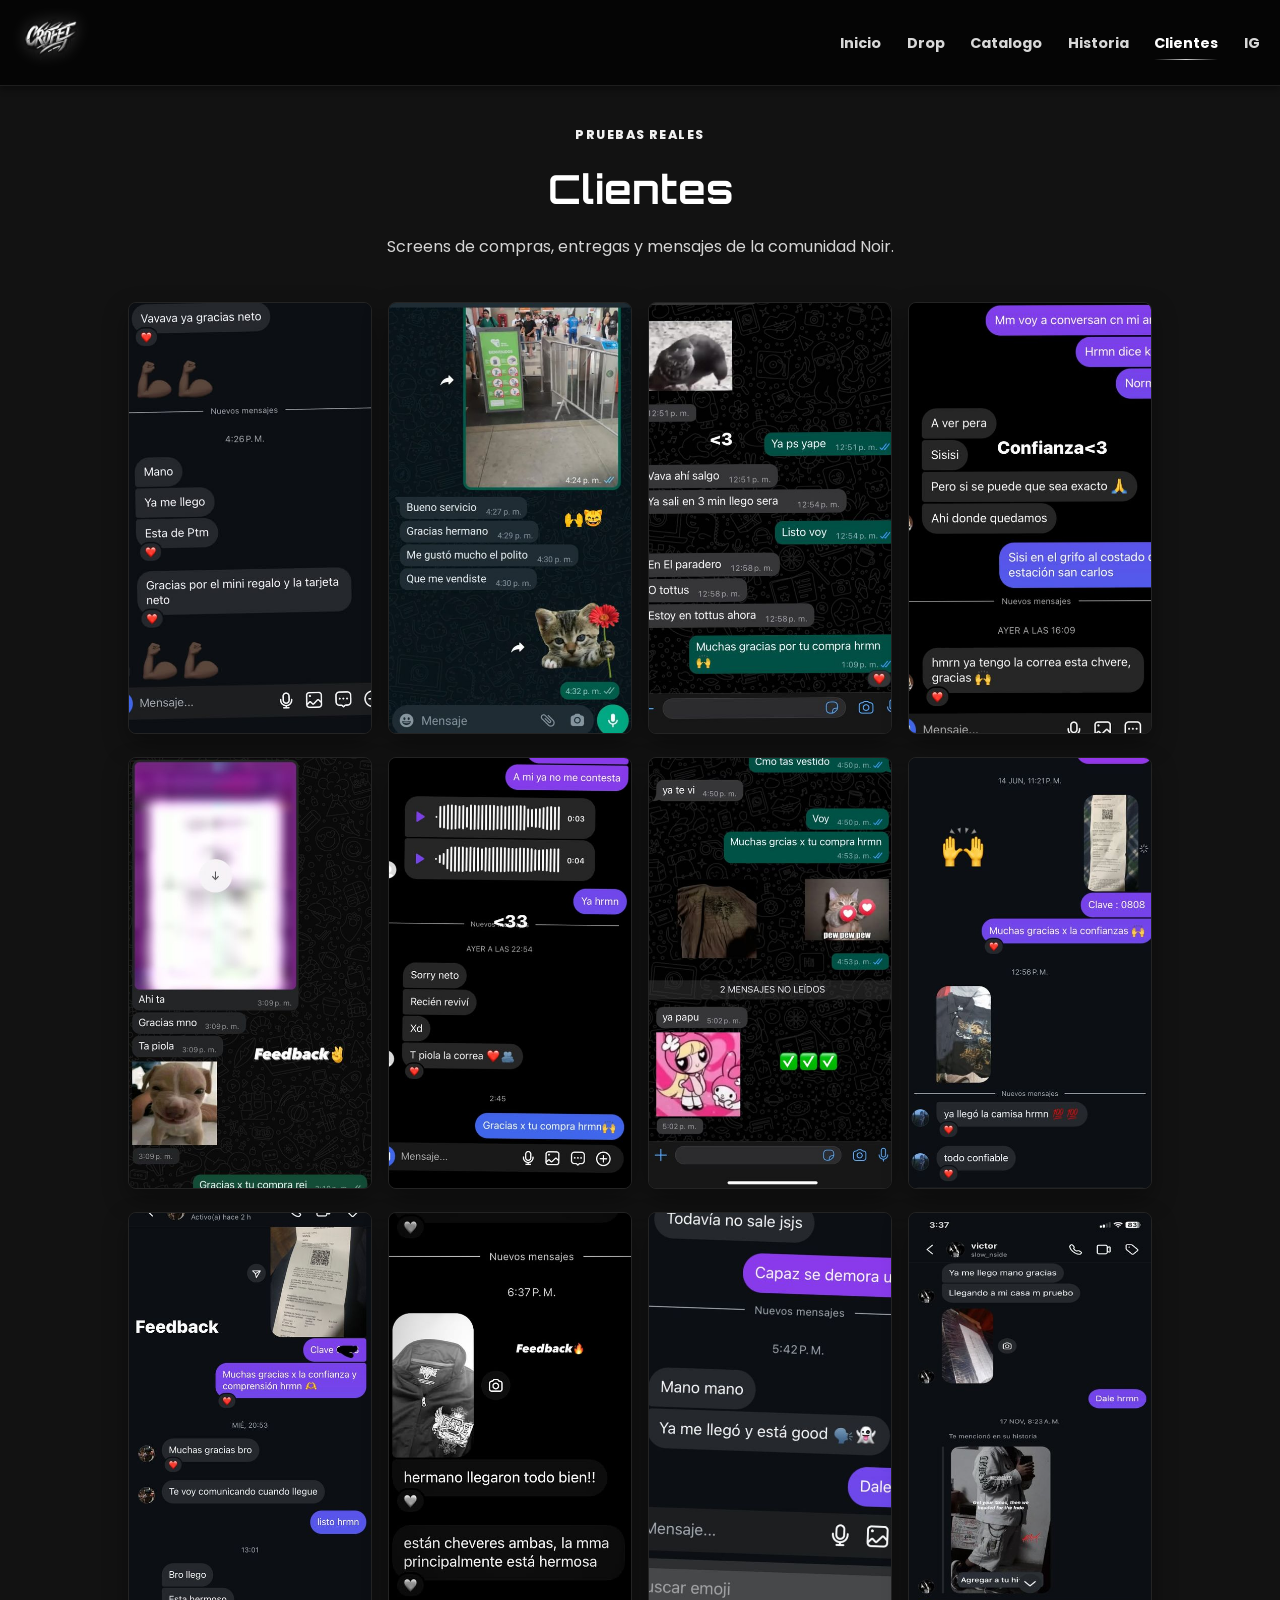
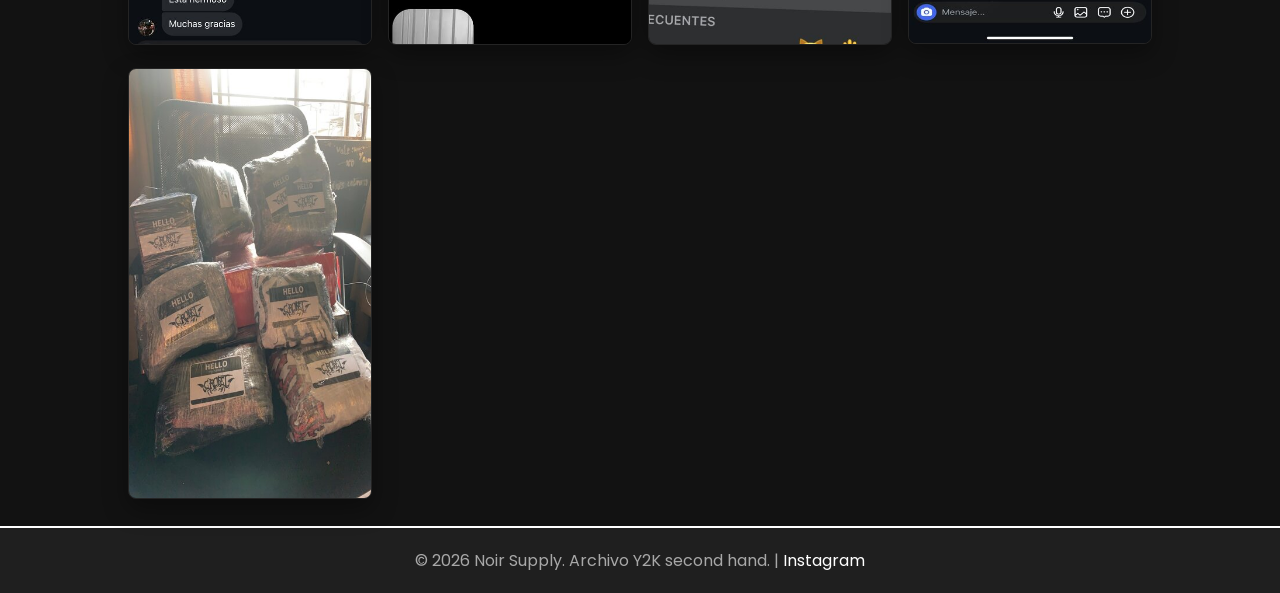
<file: feedback.html>
﻿<!DOCTYPE html>
<html lang="es">
<head>
  <meta charset="UTF-8">
  <meta name="viewport" content="width=device-width, initial-scale=1.0">
  <meta name="description" content="Clientes y feedback de Noir Supply. Compras reales de piezas Y2K second hand.">
  <title>Clientes - Noir Supply</title>
  <link href="https://fonts.googleapis.com/css2?family=Orbitron:wght@500;700&family=Poppins:wght@300;400;700&display=swap" rel="stylesheet">
  <link rel="stylesheet" href="styles_updated.css?v=mobile-store-2026">
  <link rel="icon" href="/img/icon.png" type="image/x-icon">
  <meta property="og:image" content="https://noirarchive.netlify.app/img/icon.png">
</head>
<body>
  <header>
    <div class="header-container">
      <a href="/index.html" aria-label="Logo Noir Supply">
        <img src="img/icon.png?v=noir-tribal-matte" alt="Logo de Noir Supply" class="logo">
      </a>
      <div class="title-container">
        <a href="/index.html">
          <span class="brand-name">Noir Supply</span>
          <p>Archivo Y2K / Second Hand</p>
        </a>
      </div>
      <button id="hamburger" aria-label="Abrir menú" aria-expanded="false" class="hamburger">☰</button>
    </div>
    <nav id="nav-menu" aria-label="Menú principal">
      <ul>
        <li><a href="/index.html">Inicio</a></li>
        <li><a href="/drop.html">Drop</a></li>
        <li><a href="/galeria.html">Catalogo</a></li>
        <li><a href="/nosotros.html">Historia</a></li>
        <li><a href="/feedback.html">Clientes</a></li>
        <li><a href="https://instagram.com/noirsupply0" target="_blank" rel="noopener noreferrer">IG</a></li>
      </ul>
    </nav>
  </header>

  <main>
    <section id="feedback" class="section fade-in">
      <p class="section-kicker">Pruebas reales</p>
      <h1>Clientes</h1>
      <p class="catalog-intro">Screens de compras, entregas y mensajes de la comunidad Noir.</p>
      <div class="reseñas-container">
        <div class="reseña fade-in"><img src="/img/feedback/feedback1.jpg" alt="Reseña de cliente 1"></div>
        <div class="reseña fade-in"><img src="/img/feedback/feedback2.jpg" alt="Reseña de cliente 2"></div>
        <div class="reseña fade-in"><img src="/img/feedback/feedback3.jpg" alt="Reseña de cliente 3"></div>
        <div class="reseña fade-in"><img src="/img/feedback/feedback4.jpg" alt="Reseña de cliente 4"></div>
        <div class="reseña fade-in"><img src="/img/feedback/feedback5.jpg" alt="Reseña de cliente 5"></div>
        <div class="reseña fade-in"><img src="/img/feedback/feedback6.jpg" alt="Reseña de cliente 6"></div>
        <div class="reseña fade-in"><img src="/img/feedback/feedback7.jpg" alt="Reseña de cliente 7"></div>
        <div class="reseña fade-in"><img src="/img/feedback/feedback8.jpg" alt="Reseña de cliente 8"></div>
        <div class="reseña fade-in"><img src="/img/feedback/feedback9.jpg" alt="Reseña de cliente 9"></div>
        <div class="reseña fade-in"><img src="/img/feedback/feedback10.jpg" alt="Reseña de cliente 10"></div>
        <div class="reseña fade-in"><img src="/img/feedback/feedback11.jpg" alt="Reseña de cliente 11"></div>
        <div class="reseña fade-in"><img src="/img/feedback/feedback12.jpg" alt="Reseña de cliente 12"></div>
        <div class="reseña fade-in"><img src="/img/feedback/feedback13.jpg" alt="Reseña de cliente 13"></div>
      </div>
    </section>
  </main>

  <footer>
    <p>&copy; 2026 Noir Supply. Archivo Y2K second hand. |
      <a href="https://instagram.com/noirsupply0" target="_blank" rel="noopener noreferrer">Instagram</a>
    </p>
  </footer>
  <script src="script.js?v=catalog-live-v8"></script>
</body>
</html>
</file>
<file: styles_updated.css>
/* General */
body {
  font-family: 'Poppins', sans-serif;
  margin: 0;
  padding: 0;
  background-color: #121212; /* Fondo oscuro */
  color: #e0e0e0;
}

/* Encabezado */
header {
  color: white;
  text-align: center;
  z-index: 1000;
  display: flex;
  justify-content: space-between;
  align-items: center;
  box-shadow: 0px 4px 6px rgba(0, 0, 0, 0.3);
  margin: 0;
  padding: 15px 20px; /* Asegura un espacio interno suficiente */
  background-color: #1f1f1f; /* Fondo uniforme */
  border: none;
  box-shadow: 0px 4px 6px rgba(0, 0, 0, 0.3); /* Sombra debajo del encabezado */
  position: sticky;
  top: 0;
  z-index: 1000;
}

header .header-container {
  gap: 15px; /* Espacio entre logo y texto */
  min-height: 60px; /* Mantener la altura del header */
  display: flex;
  justify-content: space-between;
  align-items: center;
}

header .logo {
  max-height: 40px; /* Tamaño más pequeño del logo */
}

header .title-container h1,
header .title-container .brand-name {
  font-family: 'Orbitron', sans-serif;
  font-size: 2rem; /* Tamaño más pequeño del título */
  margin: 0;
}
header .logo {
  max-height: 40px;
  margin-right: 10px;
}

header nav ul {
  list-style: none;
  display: flex;
  justify-content: center;
  gap: 15px; /* Espacio reducido entre elementos del menú */
  border: none;
  margin: 0;
  padding: 0;
  background-color: #1f1f1f; /* Asegurar que coincida con el fondo */
  box-shadow: none; /* Eliminar cualquier sombra */
}

header nav ul li a {
  font-size: 0.9rem;
  text-decoration: none;
  color: white;
  font-weight: bold;
  padding: 5px 8px; /* Reducir el área de clic */
  transition: color 0.3s ease, border-bottom 0.3s ease;
}

header nav ul li a:hover {
  color: #ffffff;
  border-bottom: 2px solid #ffffff;
}
header .title-container p {
  font-size: 0.9rem; /* Reducir subtítulo */
  color: #a8a8a8;
  margin: 0;
}


/* Hero */
.hero {
  display: flex;
  align-items: center;
  justify-content: center;
  height: 60vh;
  text-align: center;
  background: linear-gradient(90deg, #1f1f1f, #2c2c2c);
}

.hero h1 {
  font-family: 'Orbitron', sans-serif;
  font-size: 3rem;
  color: #ffffff;
}

.hero p {
  font-size: 1.2rem;
  color: #b8b8b8;
}


/* Refinar diseño del catálogo */

/* Catálogo */
.catalogo-previa {
  display: grid;
  grid-template-columns: repeat(auto-fit, minmax(250px, 1fr)); /* Tamaño mínimo consistente */
  gap: 30px; /* Espaciado más equilibrado */
  padding: 20px; /* Relleno equilibrado */
  justify-items: center; /* Centrado de los elementos */
  align-items: start; /* Alineación superior */
}



.catalogo-item {
  background-color: #1f1f1f;
  text-align: center;
  border-radius: 15px; /* Bordes redondeados */
  overflow: hidden;
  width: 100%; /* Se ajusta al contenedor */
  max-width: 250px; /* Ancho máximo consistente */
  min-height: 400px; /* Altura mínima */
  box-shadow: 0px 6px 12px rgba(0, 0, 0, 0.5); /* Sombras */
  transition: transform 0.3s, box-shadow 0.3s;
}


.catalogo-item img {
  width: 100%;
  max-width: 300px;
  height: auto;
  display: block;
  margin: 0 auto;
  border-radius: 15px; /* Bordes redondeados para imágenes */
  animation: fadeIn 1s ease-in-out;
}
@keyframes fadeIn {
  from {
    opacity: 0;
    transform: translateY(20px);
  }
  to {
    opacity: 1;
    transform: translateY(0);
  }
}

.catalogo-item p {
  margin: 5px 0; /* Espaciado reducido */
  padding: 10px 5px;
  font-size: 1rem; /* Ajustar tamaño de texto */
  color: #e0e0e0; /* Texto claro */
  font-weight: bold;
}

.catalogo-item p:nth-child(2) {
  color: #ffffff; /* Precio en blanco */
  font-weight: bold;
}

.catalogo-item:hover {
  transform: scale(1.1); /* Incremento más visible */
  border-color: #ffffff; /* Cambiar borde al pasar el cursor */
  box-shadow: 0px 8px 16px rgba(255, 255, 255, 0.6); /* Sombra más notoria */
}

/* Botón Ver Más */
.btn-ver-mas {
  background-color: #ffffff;
  color: #ffffff;
  font-weight: bold;
  text-decoration: none;
  border-radius: 5px;
  display: block; /* Para centrado */
  margin: 20px auto 0 auto; /* Centrado */
  padding: 15px 30px;
  transition: background-color 0.3s, color 0.3s;
  text-align: center;
  width: fit-content;
}

.btn-ver-mas:hover {
  background-color: #ffffff;
  color: #ffffff;
}


/* Sección de Historia */
#historia {
  padding: 40px 10%;
  text-align: center;
}

#historia h2 {
  font-family: 'Orbitron', sans-serif;
  font-size: 2.5rem;
  color: #ffffff;
}

#historia p {
  font-size: 1.2rem;
  color: #cfcfcf;
  line-height: 1.6;
  margin-top: 20px;
}

/* Sección de Testimonios */
.reseñas-container {
  display: grid;
  grid-template-columns: repeat(auto-fit, minmax(200px, 1fr));
  gap: 20px;
  padding: 50px;
}

.reseña img {
  width: 100%;
  border-radius: 5px;
  object-fit: cover;
}
a {
  text-decoration: none; /* Quita el subrayado por defecto */
  color: inherit; /* Mantiene el color del texto */
}

a:hover {
  text-decoration: none; /* Asegura que no aparezca subrayado en hover */
  color: #ffffff; /* Cambia el color al pasar el mouse, opcional */
}


/* Footer */
footer {
  background: #1f1f1f;
  text-align: center;
  padding: 20px;
  color: #a8a8a8;
  margin-top: 0; /* Elimina el espacio superior */
  border-top: 2px solid #ffffff; /* Si quieres mantener solo una línea aquí */
}

footer a {
  color: #ffffff;
  text-decoration: none;
}

footer a:hover {
  text-decoration: underline;
}
h2,
main .section > h1,
.story-copy h1,
.product-info h1 {
  color: #ffffff; /* Igual a "Explorar Moda Y2K" */
  text-align: center;
  margin: 20px 0;
  font-family: 'Orbitron', sans-serif;
  font-size: 2.5rem; /* Tamaño ajustado */
}
#feedback {
  padding: 40px 10%;
  text-align: center;
  background-color: #121212; /* Fondo oscuro */
  border-bottom: 2px solid #ffffff; /* Línea divisoria */
  margin-bottom: 0; /* Elimina cualquier margen inferior */
  padding-bottom: 0; /* Elimina cualquier relleno extra */
  border-bottom: none; /* Asegúrate de que no haya línea */
}

#feedback h2,
#feedback h1 {
  font-family: 'Orbitron', sans-serif;
  font-size: 2.5rem;
  color: #ffffff; /* Color del texto */
  margin-bottom: 20px;
}

#feedback .reseñas-container {
  display: grid;
  grid-template-columns: repeat(auto-fit, minmax(200px, 1fr));
  gap: 20px;
  padding: 20px;
}

#feedback .reseña img {
  width: 100%;
  border-radius: 5px;
  object-fit: cover;
}


.section {
  padding: 40px 10%;
  text-align: center;
  background-color: #1f1f1f;
}

.section:not(:last-child) {
  border-bottom: 2px solid #ffffff;
}

.section:nth-child(odd) {
  background-color: #121212;
}

.section:nth-child(even) {
  background-color: #1f1f1f;
}
/* Estilos generales permanecen iguales */
.hamburger {
  display: none;
}
/* Estilos para móviles */
@media (max-width: 768px) {
  header {
    position: relative; /* Garantizar que el nav esté relacionado al header */
    border-bottom: none;
  }
  /* Ocultar menú estándar */
  header nav ul {
    top: 60px; /* Ajustar debajo del header */
    display: none;
    flex-direction: column;
    gap: 10px;
    position: absolute;
    top: 100%; /* Ubicar el menú justo debajo del header */
    right: 0;
    width: 100%;
    box-shadow: 0px 4px 6px rgba(0, 0, 0, 0.3);
    border-radius: 0 0 10px 10px;
    z-index: 1000; /* Asegurar que el menú esté por encima de otros elementos */
    border: none;
    margin: 0;
    padding-top: 5px;
    padding-bottom: 15px;
    background-color: #1f1f1f;
  }

  /* Mostrar menú si está activo */
  header nav ul.active {
    display: flex;
  }
  /* Asegurar el diseño del header */
  .header-container {
    justify-content: space-between;
  }
  main {
    margin-top: 10px; /* Ajustar según el diseño deseado */
  }
  .catalogo-previa {
    display: grid;
    grid-template-columns: repeat(2, 1fr); /* Dos columnas por fila en móvil */
    gap: 10px; /* Espaciado reducido entre los cuadros */
    padding: 10px; /* Ajuste de relleno para pantallas pequeñas */
  }

  .catalogo-item {
    max-width: 100%; /* Ajustar el ancho al contenedor */
    min-height: auto; /* Permitir que las imágenes se adapten automáticamente */
    height: auto; /* Altura automática para ajustarse mejor */
  }
  .catalogo-item p {
    font-size: 0.85rem; /* Texto más pequeño para pantallas móviles */
  }
  .catalogo-item img {
    height: 120px; /* Imagen más compacta */
    width: 100%; /* Ocupa todo el ancho disponible */
    height: auto; /* Mantén la altura proporcional */
    border-radius: 10px; /* Bordes redondeados para consistencia */
    object-fit: contain; /* Asegura que la imagen no se recorte ni deforme */
  }
  #feedback .reseñas-container {
    display: grid;
    grid-template-columns: repeat(2, 1fr); /* Dos columnas iguales */
    gap: 15px; /* Espaciado entre las imágenes */
    padding: 10px; /* Espaciado interno de la sección */
  }

  #feedback .reseña img {
    width: 100%; /* Llenar el contenedor */
    height: auto; /* Mantener proporción */
    object-fit: cover; /* Recortar si es necesario */
    border-radius: 10px; /* Bordes redondeados para consistencia */
  }
  .hamburger {
    font-size: 2.5rem; /* Incrementa el tamaño del botón */
    margin: 0; /* Elimina márgenes adicionales */
    padding: 5px; /* Espaciado interno más uniforme */
    position: absolute; /* Asegura un posicionamiento flexible */
    top: 15px; /* Ajusta la posición vertical */
    right: 10px; /* Acerca el botón al borde derecho */
    cursor: pointer; /* Muestra el cursor interactivo */
    background: none;
    border: none;
    color: white;
    display: block;
  }
}

.header-container {
  margin: 0;
  padding: 0;
  border: none;
  box-shadow: none;
}
main {
  padding-top: 10px; /* Opcional: Espaciado para separar el contenido del header */
  margin: 0;
  padding: 0;
  background-color: #121212; /* Fondo consistente con el diseño */
}

/* Remover cualquier borde adicional o margen en el nav */
header nav {
  border: none;
  margin: 0;
  padding: 0;
}
/* Ajuste global para eliminar cualquier borde o sombra en todos los elementos */
* {
  margin: 0;
  padding: 0;
  border: 0;
  box-shadow: none;
}
/* Fade In */
.fade-in {
  opacity: 0;
  transform: translateY(20px);
  transition: opacity 0.8s ease-out, transform 0.8s ease-out;
}

.fade-in.visible {
  opacity: 1;
  transform: translateY(0);
}

/* Slide In desde la izquierda */
.slide-in-left {
  opacity: 0;
  transform: translateX(-100px);
  transition: opacity 0.8s ease-out, transform 0.8s ease-out;
}

.slide-in-left.visible {
  opacity: 1;
  transform: translateX(0);
}

/* Zoom In */
.zoom-in {
  opacity: 0;
  transform: scale(0.8);
  transition: opacity 0.8s ease-out, transform 0.8s ease-out;
}

.zoom-in.visible {
  opacity: 1;
  transform: scale(1);
}

.back-link {
  color: #ffffff;
  display: inline-block;
  font-weight: 700;
  margin-bottom: 30px;
}

.product-layout {
  align-items: center;
  display: grid;
  gap: 40px;
  grid-template-columns: minmax(240px, 420px) minmax(240px, 1fr);
  margin: 0 auto;
  max-width: 1000px;
  text-align: left;
}

.product-media img {
  background-color: #121212;
  border-radius: 15px;
  display: block;
  width: 100%;
}

.product-kicker {
  color: #ffffff;
  font-weight: 700;
  text-transform: uppercase;
}

.product-info h2,
.product-info h1 {
  margin: 10px 0;
  text-align: left;
}

.product-price {
  color: #ffffff;
  font-size: 1.4rem;
  font-weight: 700;
  margin: 0 0 20px;
}

.product-meta {
  display: grid;
  gap: 10px;
  grid-template-columns: repeat(2, minmax(140px, 1fr));
  margin: 24px 0 8px;
}

.product-meta div {
  background-color: #121212;
  border: 1px solid rgba(255, 255, 255, 0.28);
  border-radius: 8px;
  padding: 12px;
}

.product-meta dt {
  color: #ffffff;
  font-size: 0.78rem;
  font-weight: 700;
  margin-bottom: 4px;
  text-transform: uppercase;
}

.product-meta dd {
  color: #ffffff;
  margin: 0;
}

.product-info .btn-ver-mas {
  margin-left: 0;
}

/* Correcciones finales Noir Supply */
* {
  box-sizing: border-box;
}

header {
  gap: 20px;
  justify-content: space-between;
}

header .header-container {
  flex: 0 0 auto;
  justify-content: flex-start;
  text-align: left;
}

header .title-container {
  display: none;
  text-align: left;
}

header .logo {
  max-height: 58px;
  width: auto;
}

header nav {
  margin-left: auto;
}

footer {
  margin-top: 0;
}

.catalogo-item {
  box-shadow: 0px 6px 12px rgba(0, 0, 0, 0.5);
}

.catalogo-item:hover {
  box-shadow: 0px 8px 16px rgba(255, 255, 255, 0.6);
}

.hero {
  padding: 40px 10%;
}

@media (max-width: 768px) {
  header {
    display: block;
    padding: 12px 16px;
  }

  header .header-container {
    justify-content: flex-start;
    padding-right: 54px;
  }

  header .title-container h1,
  header .title-container .brand-name {
    font-size: 1.3rem;
  }

  header .title-container p {
    font-size: 0.75rem;
  }

  header .logo {
    max-height: 48px;
  }

  header nav ul {
    left: 0;
  }

  .hero h1 {
    font-size: 2rem;
  }

  .hero p,
  #historia p {
    font-size: 1rem;
  }

  .section,
  #historia,
  #feedback {
    padding: 30px 5%;
  }

  h2,
  main .section > h1,
  .story-copy h1,
  .product-info h1,
  #historia h2,
  #historia h1,
  #feedback h2 {
    font-size: 1.8rem;
  }

  .product-layout {
    grid-template-columns: 1fr;
    text-align: center;
  }

  .product-info h2,
  .product-info h1 {
    text-align: center;
  }

  .product-info .btn-ver-mas {
    margin-left: auto;
  }

  .product-meta {
    grid-template-columns: 1fr;
  }
}

/* Visual refresh */
body {
  background:
    radial-gradient(circle at 12% 0%, rgba(255, 255, 255, 0.18), transparent 28%),
    linear-gradient(180deg, #0c0c0c 0%, #121212 48%, #0d0d0d 100%);
}

header {
  backdrop-filter: blur(12px);
  background-color: rgba(6, 6, 6, 0.96);
  border-bottom: 1px solid rgba(255, 255, 255, 0.1);
  padding-bottom: 10px;
  padding-top: 10px;
}

header nav ul {
  background-color: transparent;
  gap: clamp(16px, 2vw, 26px);
}

header nav ul li a {
  background-color: transparent;
  border-radius: 0;
  color: #d8d8d8;
  padding: 8px 0;
  position: relative;
}

header nav ul li a::after {
  background: linear-gradient(90deg, transparent, #ffffff, transparent);
  bottom: 1px;
  content: "";
  height: 1px;
  left: 0;
  opacity: 0;
  position: absolute;
  transform: scaleX(0.35);
  transition: opacity 0.25s ease, transform 0.25s ease;
  width: 100%;
}

header nav ul li a:hover {
  background-color: transparent;
  border-bottom: 0;
  color: #ffffff;
}

header nav ul li a.is-active {
  color: #ffffff;
}

header nav ul li a.is-active::after {
  opacity: 1;
  transform: scaleX(1);
}

header nav ul li a:hover::after {
  opacity: 1;
  transform: scaleX(1);
}

.hero {
  background:
    radial-gradient(circle at 22% 48%, rgba(255, 255, 255, 0.3), transparent 30%),
    linear-gradient(90deg, rgba(6, 6, 6, 0.9) 0%, rgba(6, 6, 6, 0.66) 48%, rgba(6, 6, 6, 0.24) 100%),
    linear-gradient(180deg, rgba(6, 6, 6, 0.12) 0%, rgba(6, 6, 6, 0.72) 100%),
    url("/img/instagram/hero-drop.jpg") center 48% / cover no-repeat,
    #0c0c0c;
  justify-content: flex-start;
  min-height: calc(100svh - 86px);
  overflow: hidden;
  position: relative;
  text-align: left;
}

.hero::before {
  background: rgba(0, 0, 0, 0.16);
  content: "";
  inset: 0;
  pointer-events: none;
  position: absolute;
  z-index: 0;
}

.hero::after {
  background: repeating-linear-gradient(
    90deg,
    rgba(255, 255, 255, 0.035) 0,
    rgba(255, 255, 255, 0.035) 1px,
    transparent 1px,
    transparent 7px
  );
  content: "";
  inset: 0;
  opacity: 0.28;
  pointer-events: none;
  position: absolute;
  z-index: 1;
}

.hero > div {
  max-width: 540px;
  position: relative;
  z-index: 2;
}

.hero-lookbook {
  align-items: center;
  display: grid;
  flex: 1;
  gap: 14px;
  grid-template-columns: 0.85fr 1fr;
  max-width: 660px;
  min-width: 420px;
  position: relative;
  z-index: 1;
}

.hero-lookbook img {
  aspect-ratio: 4 / 5;
  border: 1px solid rgba(255, 255, 255, 0.12);
  border-radius: 8px;
  box-shadow: 0 22px 50px rgba(0, 0, 0, 0.5);
  filter: contrast(1.06) saturate(0.86);
  height: 100%;
  object-fit: cover;
  width: 100%;
}

.hero-lookbook img:nth-child(1) {
  grid-row: span 2;
}

.hero-lookbook img:nth-child(2),
.hero-lookbook img:nth-child(3) {
  aspect-ratio: 1 / 1;
}

.hero h1 {
  color: #ffffff;
  font-size: clamp(3rem, 5.9vw, 5.35rem);
  line-height: 0.98;
  margin-bottom: 18px;
  max-width: 540px;
  text-shadow:
    0 0 3px rgba(255, 255, 255, 0.18),
    0 0 24px rgba(255, 255, 255, 0.5),
    4px 4px 0 rgba(24, 7, 38, 0.55);
  text-transform: uppercase;
}

.hero p {
  color: #d5d5d5;
  max-width: 520px;
}

.hero-kicker,
.section-kicker {
  color: #f1f1f1;
  font-size: 0.78rem;
  font-weight: 800;
  letter-spacing: 0.12em;
  margin-bottom: 12px;
  text-transform: uppercase;
}

.hero-actions {
  align-items: center;
  display: flex;
  flex-wrap: wrap;
  gap: 14px;
  margin-top: 28px;
}

.hero-actions .btn-ver-mas {
  margin: 0;
}

.btn-secondary {
  border: 1px solid rgba(255, 255, 255, 0.22);
  border-radius: 999px;
  color: #ffffff;
  display: inline-block;
  font-weight: 800;
  padding: 14px 28px;
  text-align: center;
  text-transform: uppercase;
  transition: border-color 0.25s ease, color 0.25s ease, transform 0.25s ease;
}

.btn-secondary:hover {
  border-color: rgba(255, 255, 255, 0.72);
  color: #ffffff;
  transform: translateY(-2px);
}

.drop-marquee {
  align-items: center;
  background-color: #0a0a0a;
  border-bottom: 1px solid rgba(255, 255, 255, 0.08);
  border-top: 1px solid rgba(255, 255, 255, 0.08);
  color: #d8d8d8;
  display: flex;
  font-family: 'Orbitron', sans-serif;
  font-size: clamp(0.72rem, 1.2vw, 0.9rem);
  font-weight: 800;
  gap: 22px;
  justify-content: center;
  overflow: hidden;
  padding: 10px 20px;
  text-transform: uppercase;
  white-space: nowrap;
}

.drop-marquee span::after {
  color: rgba(255, 255, 255, 0.78);
  content: "/";
  margin-left: 22px;
}

.drop-announcement {
  align-items: center;
  background:
    linear-gradient(90deg, rgba(255, 255, 255, 0.14), transparent 42%),
    linear-gradient(180deg, #111111 0%, #0b0b0b 100%);
  border-bottom: 1px solid rgba(255, 255, 255, 0.08);
  display: grid;
  gap: 24px;
  grid-template-columns: minmax(220px, 0.8fr) minmax(280px, 1.3fr) auto;
  padding: 26px 10%;
  text-align: left;
}

.drop-announcement h2 {
  font-size: clamp(1.7rem, 3vw, 2.8rem);
  margin: 0;
  text-align: left;
}

.drop-announcement p {
  color: #d5d5d5;
  line-height: 1.6;
  margin: 0;
}

.drop-meta {
  align-items: center;
  display: flex;
  gap: 10px;
  justify-content: flex-end;
}

.drop-meta span,
.drop-meta a {
  border: 1px solid rgba(255, 255, 255, 0.16);
  border-radius: 999px;
  color: #ffffff;
  font-size: 0.76rem;
  font-weight: 800;
  padding: 9px 12px;
  text-transform: uppercase;
  white-space: nowrap;
}

.drop-meta span {
  background-color: rgba(255, 255, 255, 0.13);
  border-color: rgba(255, 255, 255, 0.42);
  color: #ffffff;
}

.drop-meta a:hover {
  border-color: rgba(255, 255, 255, 0.72);
  color: #ffffff;
}

.shop-categories {
  background-color: #0b0b0b;
  border-bottom: 1px solid rgba(255, 255, 255, 0.08);
  display: grid;
  gap: 1px;
  grid-template-columns: repeat(4, 1fr);
}

.shop-categories a {
  background:
    linear-gradient(180deg, rgba(255, 255, 255, 0.045), rgba(255, 255, 255, 0)),
    #121212;
  color: #ffffff;
  font-family: 'Orbitron', sans-serif;
  font-size: clamp(0.82rem, 1.6vw, 1.1rem);
  font-weight: 800;
  padding: 22px 10px;
  position: relative;
  text-align: center;
  text-transform: uppercase;
  transition: background-color 0.25s ease, color 0.25s ease;
}

.shop-categories a::before {
  background: linear-gradient(90deg, transparent, rgba(255, 255, 255, 0.62), transparent);
  content: "";
  height: 1px;
  left: 18%;
  opacity: 0;
  position: absolute;
  top: 0;
  transition: opacity 0.25s ease;
  width: 64%;
}

.shop-categories a:hover {
  background-color: #191919;
  color: #ffffff;
}

.shop-categories a:hover::before {
  opacity: 1;
}

.section {
  background-color: rgba(18, 18, 18, 0.96);
}

.section:nth-child(odd) {
  background-color: rgba(12, 12, 12, 0.96);
}

.catalogo-previa {
  gap: 24px;
  grid-template-columns: repeat(auto-fit, minmax(220px, 1fr));
  padding: 28px 0;
}

#catalogo-previa .catalogo-previa[data-limit="4"] {
  grid-template-columns: repeat(4, minmax(0, 1fr));
  margin: 0 auto;
  max-width: 1180px;
}

#catalogo-previa .catalogo-previa[data-limit="4"] .catalogo-item {
  max-width: none;
}

.catalog-intro {
  color: #d5d5d5;
  line-height: 1.65;
  margin: 0 auto 22px;
  max-width: 720px;
}

.catalogo-item {
  background: linear-gradient(180deg, #202020 0%, #151515 100%);
  border: 1px solid rgba(255, 255, 255, 0.08);
  border-radius: 8px;
  max-width: 280px;
  min-height: 0;
  overflow: hidden;
}

.catalogo-item a {
  display: block;
  color: inherit;
  text-decoration: none;
}

.catalogo-item:hover {
  transform: translateY(-6px);
}

.catalogo-media {
  aspect-ratio: 4 / 5;
  background-color: #0b0b0b;
  overflow: hidden;
  position: relative;
}

.catalogo-media img {
  border-radius: 0;
  height: 100%;
  max-width: none;
  object-fit: cover;
  transition: transform 0.35s ease, filter 0.35s ease;
  width: 100%;
}

.catalogo-item:hover .catalogo-media img {
  filter: contrast(1.05);
  transform: scale(1.05);
}

.product-badge {
  background-color: rgba(12, 12, 12, 0.82);
  border: 1px solid rgba(255, 255, 255, 0.5);
  border-radius: 999px;
  color: #ffffff;
  font-size: 0.72rem;
  font-weight: 700;
  left: 10px;
  padding: 5px 9px;
  position: absolute;
  text-transform: uppercase;
  top: 10px;
  z-index: 1;
}

.catalogo-copy {
  padding: 14px 14px 16px;
  text-align: left;
}

.catalogo-copy span {
  color: #ffffff;
  display: block;
  font-size: 0.75rem;
  font-weight: 700;
  margin-bottom: 5px;
  text-transform: uppercase;
}

.catalogo-copy p {
  color: #ffffff;
  font-size: 0.98rem;
  line-height: 1.25;
  margin: 0 0 9px;
  min-height: 2.5em;
  padding: 0;
}

.catalogo-copy strong {
  color: #ffffff;
  font-size: 1rem;
}

.catalogo-actions {
  display: flex;
  gap: 8px;
  margin-top: 14px;
}

.catalogo-actions a,
.catalogo-actions em {
  border: 1px solid rgba(255, 255, 255, 0.16);
  border-radius: 999px;
  color: #d8d8d8;
  flex: 1;
  font-size: 0.68rem;
  font-style: normal;
  font-weight: 800;
  padding: 7px 8px;
  text-align: center;
  text-transform: uppercase;
  transition: background-color 0.22s ease, border-color 0.22s ease, color 0.22s ease, transform 0.22s ease;
}

.catalogo-item:hover .catalogo-actions a:first-child,
.catalogo-item:hover .catalogo-actions em:first-child {
  border-color: rgba(255, 255, 255, 0.7);
  color: #ffffff;
}

.catalogo-actions a:hover {
  background-color: #ffffff;
  border-color: #ffffff;
  color: #050505;
  transform: translateY(-2px);
}

.brand-band {
  align-items: center;
  display: grid;
  gap: 26px;
  grid-template-columns: 0.9fr 1.4fr auto;
  text-align: left;
}

.brand-band .section-kicker {
  margin: 0 0 8px;
  text-align: left;
}

.brand-band h2 {
  line-height: 1;
  margin: 0;
  text-align: left;
}

.brand-band p {
  color: #d2d2d2;
  line-height: 1.65;
  margin: 0;
}

.drop-page {
  align-items: center;
  background:
    radial-gradient(circle at 28% 45%, rgba(255, 255, 255, 0.28), transparent 28%),
    linear-gradient(90deg, rgba(5, 5, 5, 0.96) 0%, rgba(5, 5, 5, 0.78) 46%, rgba(5, 5, 5, 0.42) 100%),
    linear-gradient(180deg, rgba(5, 5, 5, 0.18) 0%, rgba(5, 5, 5, 0.86) 100%),
    url("/img/instagram/hero-drop.jpg") center / cover no-repeat,
    #090909;
  display: flex;
  min-height: calc(100svh - 86px);
  padding: 72px 10%;
  position: relative;
  text-align: left;
}

.drop-page::after {
  background: repeating-linear-gradient(
    90deg,
    rgba(255, 255, 255, 0.035) 0,
    rgba(255, 255, 255, 0.035) 1px,
    transparent 1px,
    transparent 7px
  );
  content: "";
  inset: 0;
  opacity: 0.24;
  pointer-events: none;
  position: absolute;
}

.drop-page-copy {
  max-width: 760px;
  position: relative;
  z-index: 1;
}

.drop-page h1 {
  color: #ffffff;
  font-family: 'Orbitron', sans-serif;
  font-size: clamp(3rem, 5.25vw, 5rem);
  line-height: 0.95;
  margin: 0 0 18px;
  max-width: 760px;
  overflow-wrap: anywhere;
  text-shadow:
    0 0 26px rgba(255, 255, 255, 0.48),
    4px 4px 0 rgba(24, 7, 38, 0.58);
  text-transform: uppercase;
}

.drop-page p {
  color: #e0e0e0;
  font-size: clamp(1rem, 1.4vw, 1.25rem);
  line-height: 1.55;
  margin: 0 0 22px;
  max-width: 650px;
}

.drop-collab {
  align-items: center;
  display: flex;
  flex-wrap: wrap;
  font-family: 'Orbitron', sans-serif;
  font-weight: 800;
  gap: 12px;
  text-transform: uppercase;
}

.drop-collab a {
  color: #ffffff;
}

.drop-stats {
  display: flex;
  flex-wrap: wrap;
  gap: 10px;
  margin: 26px 0 30px;
}

.drop-stats span {
  background-color: rgba(0, 0, 0, 0.42);
  border: 1px solid rgba(255, 255, 255, 0.26);
  border-radius: 999px;
  color: #ffffff;
  font-size: 0.76rem;
  font-weight: 800;
  padding: 9px 12px;
  text-transform: uppercase;
}

.archive-strip {
  display: grid;
  gap: 28px;
  grid-template-columns: 260px 1fr;
  text-align: left;
}

.archive-copy h2 {
  margin: 0;
  text-align: left;
}

.archive-grid {
  display: grid;
  gap: 12px;
  grid-template-columns: repeat(6, 1fr);
}

.archive-grid img {
  aspect-ratio: 1 / 1;
  border: 1px solid rgba(255, 255, 255, 0.08);
  border-radius: 8px;
  filter: contrast(1.04) saturate(0.86);
  object-fit: cover;
  width: 100%;
}

.btn-ver-mas {
  border-radius: 999px;
  background: linear-gradient(180deg, #f1f1f1 0%, #d8d8d8 100%);
  box-shadow: 0 0 0 1px rgba(255, 255, 255, 0.24), 0 12px 28px rgba(0, 0, 0, 0.2);
}

.reseñas-container,
#feedback .reseñas-container {
  align-items: start;
  gap: 16px;
  padding: 20px 0;
}

.reseña img,
#feedback .reseña img {
  border: 1px solid rgba(255, 255, 255, 0.08);
  border-radius: 8px;
  box-shadow: 0 10px 24px rgba(0, 0, 0, 0.35);
}

.product-media img {
  border: 1px solid rgba(255, 255, 255, 0.08);
}

@media (max-width: 768px) {
  .hero {
    background:
      linear-gradient(180deg, rgba(10, 10, 10, 0.56) 0%, rgba(10, 10, 10, 0.94) 100%),
      url("/img/instagram/hero-drop.jpg") center / cover no-repeat,
      #0c0c0c;
    min-height: 560px;
    padding-top: 44px;
    text-align: left;
  }

  .hero::before {
    background: rgba(0, 0, 0, 0.28);
  }

  .hero-lookbook {
    display: none;
  }

  .hero h1 {
    font-size: 3.2rem;
  }

  .hero-actions {
    align-items: stretch;
    flex-direction: column;
  }

  .catalogo-previa {
    grid-template-columns: repeat(2, minmax(0, 1fr));
  }

  .drop-marquee {
    justify-content: flex-start;
    overflow-x: auto;
  }

  .drop-announcement {
    gap: 18px;
    grid-template-columns: 1fr;
    padding: 24px 5%;
  }

  .drop-page {
    min-height: calc(100svh - 72px);
    padding: 56px 5%;
  }

  .drop-page h1 {
    font-size: clamp(2.2rem, 10.5vw, 3rem);
  }

  .drop-announcement h2,
  .drop-announcement p {
    text-align: left;
  }

  .drop-meta {
    flex-wrap: wrap;
    justify-content: flex-start;
  }

  .shop-categories {
    grid-template-columns: repeat(2, 1fr);
  }

  .brand-band {
    grid-template-columns: 1fr;
    text-align: center;
  }

  .brand-band h2 {
    text-align: center;
  }

  .archive-strip {
    grid-template-columns: 1fr;
    text-align: center;
  }

  .archive-copy h2 {
    text-align: center;
  }

  .archive-grid {
    grid-template-columns: repeat(3, 1fr);
  }

  .catalogo-copy {
    padding: 11px;
  }

  .catalogo-copy p {
    font-size: 0.84rem;
  }
}

/* 2026 motion layer */
html {
  scroll-behavior: smooth;
}

body::before {
  animation: pageShutter 0.9s cubic-bezier(0.77, 0, 0.18, 1) forwards;
  background: #050505;
  content: "";
  inset: 0;
  pointer-events: none;
  position: fixed;
  transform-origin: top;
  z-index: 9999;
}

body.is-loaded header {
  animation: headerDrop 0.7s ease both;
}

body.is-loaded .logo {
  animation: logoPulse 1s ease 0.25s both;
}

.hero,
.drop-page {
  background-position:
    center,
    center,
    center,
    center calc(48% + var(--scroll-shift, 0px));
}

.drop-page {
  background-position:
    center,
    center,
    center,
    center calc(50% + var(--scroll-shift, 0px));
}

.hero::after,
.drop-page::after,
.story-page::after {
  animation: scanDrift 8s linear infinite;
}

.hero h1,
.drop-page h1,
.section h2,
.section h1 {
  animation: titleReveal 0.8s cubic-bezier(0.2, 0.8, 0.2, 1) both;
}

.hero p,
.drop-page p,
.hero-actions {
  animation: liftIn 0.75s ease both;
}

.hero p,
.drop-page p {
  animation-delay: 0.12s;
}

.hero-actions {
  animation-delay: 0.2s;
}

.fade-in {
  transition-delay: var(--stagger, 0ms);
}

.catalogo-item {
  transform: perspective(900px) rotateX(var(--tilt-x, 0deg)) rotateY(var(--tilt-y, 0deg)) translateY(0);
  transform-style: preserve-3d;
  transition:
    border-color 0.28s ease,
    box-shadow 0.28s ease,
    opacity 0.8s ease-out,
    transform 0.28s ease;
}

.catalogo-item:hover {
  box-shadow:
    0 16px 34px rgba(0, 0, 0, 0.45),
    0 0 0 1px rgba(255, 255, 255, 0.34),
    0 0 28px rgba(255, 255, 255, 0.22);
  transform: perspective(900px) rotateX(var(--tilt-x, 0deg)) rotateY(var(--tilt-y, 0deg)) translateY(-8px);
}

.catalogo-media::after {
  background: linear-gradient(120deg, transparent 15%, rgba(255, 255, 255, 0.18) 46%, transparent 70%);
  content: "";
  inset: 0;
  opacity: 0;
  position: absolute;
  transform: translateX(-120%);
  transition: opacity 0.35s ease, transform 0.65s ease;
}

.catalogo-item:hover .catalogo-media::after {
  opacity: 1;
  transform: translateX(120%);
}

.btn-ver-mas,
.btn-secondary {
  overflow: hidden;
  position: relative;
  transition: background-color 0.24s ease, border-color 0.24s ease, box-shadow 0.24s ease, color 0.24s ease, transform 0.24s ease;
}

.btn-ver-mas::before,
.btn-secondary::before {
  background: linear-gradient(120deg, transparent, rgba(255, 255, 255, 0.28), transparent);
  content: "";
  height: 160%;
  left: -80%;
  position: absolute;
  top: -30%;
  transform: rotate(12deg);
  transition: left 0.55s ease;
  width: 45%;
}

.btn-ver-mas:hover::before,
.btn-secondary:hover::before {
  left: 118%;
}

.btn-ver-mas:hover,
.btn-secondary:hover {
  box-shadow:
    0 0 0 1px rgba(255, 255, 255, 0.38),
    0 18px 34px rgba(0, 0, 0, 0.34);
  transform: translateY(-3px);
}

.shop-categories a {
  transition:
    background-color 0.25s ease,
    color 0.25s ease,
    letter-spacing 0.25s ease,
    transform 0.25s ease;
}

.shop-categories a:hover {
  letter-spacing: 0.04em;
  transform: translateY(-2px);
}

.drop-marquee span {
  animation: microFlicker 4s steps(2, end) infinite;
}

.story-page {
  align-items: center;
  background:
    radial-gradient(circle at 16% 34%, rgba(255, 255, 255, 0.2), transparent 30%),
    linear-gradient(90deg, rgba(9, 9, 9, 0.98) 0%, rgba(9, 9, 9, 0.84) 54%, rgba(9, 9, 9, 0.44) 100%),
    url("/img/instagram/product-15-a.jpg") right center / min(42vw, 520px) auto no-repeat,
    #0b0b0b;
  display: grid;
  gap: 36px;
  grid-template-columns: minmax(280px, 1fr) auto;
  min-height: calc(100svh - 86px);
  overflow: hidden;
  position: relative;
  text-align: left;
}

.story-page::after {
  background: repeating-linear-gradient(
    90deg,
    rgba(255, 255, 255, 0.026) 0,
    rgba(255, 255, 255, 0.026) 1px,
    transparent 1px,
    transparent 8px
  );
  content: "";
  inset: 0;
  pointer-events: none;
  position: absolute;
}

.story-copy,
.story-stamp {
  position: relative;
  z-index: 1;
}

.story-copy {
  max-width: 760px;
}

.story-copy p {
  background-color: rgba(0, 0, 0, 0.18);
  border-left: 1px solid rgba(255, 255, 255, 0.34);
  margin-left: 0;
  padding-left: 16px;
}

.story-copy .section-kicker {
  background-color: transparent;
  border-left: 0;
  padding-left: 0;
}

.story-stamp {
  border: 1px solid rgba(255, 255, 255, 0.12);
  color: #ffffff;
  display: grid;
  font-family: 'Orbitron', sans-serif;
  gap: 8px;
  justify-items: center;
  min-width: 170px;
  padding: 20px;
  text-transform: uppercase;
}

.story-stamp span:first-child,
.story-stamp span:last-child {
  color: #ffffff;
  font-size: 1.6rem;
  font-weight: 800;
}

.story-stamp span:nth-child(2) {
  color: #ffffff;
  font-size: 0.75rem;
  font-weight: 800;
}

@keyframes pageShutter {
  0% {
    opacity: 1;
    transform: scaleY(1);
  }
  100% {
    opacity: 0;
    transform: scaleY(0);
  }
}

@keyframes headerDrop {
  from {
    opacity: 0;
    transform: translateY(-12px);
  }
  to {
    opacity: 1;
    transform: translateY(0);
  }
}

@keyframes logoPulse {
  0% {
    filter: drop-shadow(0 0 0 rgba(255, 255, 255, 0));
    transform: scale(0.96);
  }
  65% {
    filter: drop-shadow(0 0 18px rgba(255, 255, 255, 0.28));
    transform: scale(1.03);
  }
  100% {
    filter: drop-shadow(0 0 8px rgba(255, 255, 255, 0.16));
    transform: scale(1);
  }
}

@keyframes titleReveal {
  from {
    clip-path: inset(0 100% 0 0);
    opacity: 0;
    transform: translateY(14px);
  }
  to {
    clip-path: inset(0 0 0 0);
    opacity: 1;
    transform: translateY(0);
  }
}

@keyframes liftIn {
  from {
    opacity: 0;
    transform: translateY(18px);
  }
  to {
    opacity: 1;
    transform: translateY(0);
  }
}

@keyframes scanDrift {
  from {
    background-position: 0 0;
  }
  to {
    background-position: 72px 0;
  }
}

@keyframes microFlicker {
  0%,
  92%,
  100% {
    opacity: 1;
  }
  94% {
    opacity: 0.72;
  }
}

@media (prefers-reduced-motion: reduce) {
  *,
  *::before,
  *::after {
    animation-duration: 0.01ms !important;
    animation-iteration-count: 1 !important;
    scroll-behavior: auto !important;
    transition-duration: 0.01ms !important;
  }
}

@media (max-width: 768px) {
  .story-page {
    background:
      linear-gradient(180deg, rgba(9, 9, 9, 0.74) 0%, rgba(9, 9, 9, 0.98) 100%),
      url("/img/instagram/product-15-a.jpg") center / cover no-repeat,
      #0b0b0b;
    grid-template-columns: 1fr;
    min-height: calc(100svh - 72px);
  }

  .story-stamp {
    justify-self: start;
  }
}

/* Tribal monochrome pass */
body {
  background:
    linear-gradient(180deg, #050505 0%, #111111 46%, #070707 100%);
}

header nav ul li a::after {
  background: linear-gradient(90deg, transparent, rgba(255, 255, 255, 0.82), transparent);
}

.hero {
  background:
    linear-gradient(90deg, rgba(5, 5, 5, 0.94) 0%, rgba(5, 5, 5, 0.74) 48%, rgba(5, 5, 5, 0.28) 100%),
    linear-gradient(180deg, rgba(5, 5, 5, 0.08) 0%, rgba(5, 5, 5, 0.78) 100%),
    url("/img/instagram/hero-drop.jpg") center 48% / cover no-repeat,
    #050505;
}

.hero::before,
.drop-page::before,
.story-page::before {
  background:
    linear-gradient(135deg, transparent 0 46%, rgba(255, 255, 255, 0.09) 47% 48%, transparent 49% 100%) left 8% top 18% / 150px 150px no-repeat,
    linear-gradient(45deg, transparent 0 46%, rgba(255, 255, 255, 0.08) 47% 48%, transparent 49% 100%) right 12% bottom 18% / 180px 180px no-repeat,
    repeating-linear-gradient(135deg, transparent 0 18px, rgba(255, 255, 255, 0.025) 19px, transparent 20px);
  content: "";
  inset: 0;
  opacity: 0.62;
  pointer-events: none;
  position: absolute;
  z-index: 0;
}

.hero > div,
.drop-page-copy {
  border-left: 1px solid rgba(255, 255, 255, 0.22);
  padding-left: clamp(18px, 2vw, 32px);
}

.hero > div::after,
.drop-page-copy::after {
  color: rgba(255, 255, 255, 0.18);
  content: "+  X  +";
  font-family: 'Orbitron', sans-serif;
  font-size: 0.76rem;
  font-weight: 800;
  left: clamp(18px, 2vw, 32px);
  letter-spacing: 0.6em;
  position: absolute;
  top: -28px;
}

.hero h1,
.drop-page h1 {
  text-shadow:
    2px 2px 0 rgba(0, 0, 0, 0.82),
    0 0 1px rgba(255, 255, 255, 0.35);
}

.btn-ver-mas {
  background:
    linear-gradient(135deg, transparent 0 44%, rgba(0, 0, 0, 0.12) 45% 46%, transparent 47% 100%),
    #f1f1f1;
  box-shadow: 0 0 0 1px rgba(255, 255, 255, 0.32), 0 14px 30px rgba(0, 0, 0, 0.28);
  color: #050505;
}

.btn-ver-mas:hover {
  background:
    linear-gradient(135deg, transparent 0 44%, rgba(255, 255, 255, 0.14) 45% 46%, transparent 47% 100%),
    #0b0b0b;
  color: #ffffff;
}

.btn-secondary:hover {
  border-color: rgba(255, 255, 255, 0.62);
}

.drop-marquee span::after {
  color: rgba(255, 255, 255, 0.42);
}

.shop-categories a::before {
  background: linear-gradient(90deg, transparent, rgba(255, 255, 255, 0.55), transparent);
}

.catalogo-copy span {
  color: #bdbdbd;
}

.product-badge,
.drop-meta span {
  background-color: rgba(255, 255, 255, 0.08);
  border-color: rgba(255, 255, 255, 0.28);
}

.catalogo-item:hover,
.catalogo-item:hover .catalogo-actions a:first-child,
.catalogo-item:hover .catalogo-actions em:first-child {
  border-color: rgba(255, 255, 255, 0.34);
}

.catalogo-item:hover {
  box-shadow:
    0 16px 34px rgba(0, 0, 0, 0.5),
    0 0 0 1px rgba(255, 255, 255, 0.16);
}

.drop-page {
  background:
    linear-gradient(90deg, rgba(5, 5, 5, 0.96) 0%, rgba(5, 5, 5, 0.78) 46%, rgba(5, 5, 5, 0.34) 100%),
    linear-gradient(180deg, rgba(5, 5, 5, 0.1) 0%, rgba(5, 5, 5, 0.84) 100%),
    url("/img/instagram/hero-drop.jpg") center / cover no-repeat,
    #050505;
}

.drop-collab a {
  text-decoration: underline;
  text-decoration-thickness: 1px;
  text-underline-offset: 5px;
}

.drop-stats span {
  background:
    linear-gradient(135deg, transparent 0 44%, rgba(255, 255, 255, 0.1) 45% 46%, transparent 47% 100%),
    rgba(0, 0, 0, 0.42);
}

.story-page {
  background:
    linear-gradient(90deg, rgba(9, 9, 9, 0.98) 0%, rgba(9, 9, 9, 0.86) 54%, rgba(9, 9, 9, 0.46) 100%),
    url("/img/instagram/product-15-a.jpg") right center / min(42vw, 520px) auto no-repeat,
    #080808;
}

.story-copy p {
  border-left-color: rgba(255, 255, 255, 0.22);
}

.story-stamp span:nth-child(2) {
  color: #a8a8a8;
}

@media (max-width: 768px) {
  .hero > div,
  .drop-page-copy {
    padding-left: 18px;
  }

  .hero > div::after,
  .drop-page-copy::after {
    left: 18px;
  }
}

@media (max-width: 1180px) {
  #catalogo-previa .catalogo-previa[data-limit="4"] {
    grid-template-columns: repeat(2, minmax(0, 1fr));
    max-width: 680px;
  }
}

/* Catalog tools and store polish */
html {
  min-height: 100%;
  scroll-behavior: smooth;
}

body {
  display: flex;
  flex-direction: column;
  min-height: 100svh;
}

main {
  flex: 1;
}

.catalog-tools {
  align-items: end;
  display: grid;
  gap: 14px;
  grid-template-columns: minmax(240px, 1.15fr) repeat(2, minmax(220px, auto)) minmax(190px, auto);
  margin: 28px auto 8px;
  max-width: 1180px;
  text-align: left;
}

.catalog-tools > * {
  min-width: 0;
}

.catalog-search label {
  color: #d8d8d8;
  display: block;
  font-size: 0.72rem;
  font-weight: 800;
  letter-spacing: 0.12em;
  margin-bottom: 8px;
  text-transform: uppercase;
}

.catalog-search input,
.catalog-tools select {
  background-color: #080808;
  border: 1px solid rgba(255, 255, 255, 0.2);
  border-radius: 999px;
  color: #ffffff;
  font-family: 'Poppins', sans-serif;
  font-weight: 700;
  min-height: 44px;
  outline: none;
  padding: 0 16px;
  width: 100%;
}

.catalog-search input:focus,
.catalog-tools select:focus {
  border-color: rgba(255, 255, 255, 0.72);
  box-shadow: 0 0 0 3px rgba(255, 255, 255, 0.08);
}

.catalog-filter-group {
  background-color: rgba(255, 255, 255, 0.05);
  border: 1px solid rgba(255, 255, 255, 0.12);
  border-radius: 14px;
  display: flex;
  flex-wrap: wrap;
  padding: 4px;
}

.catalog-filter-group button,
.catalog-filter-group a {
  background-color: transparent;
  border-radius: 999px;
  color: #d8d8d8;
  cursor: pointer;
  display: block;
  font-family: 'Orbitron', sans-serif;
  font-size: 0.68rem;
  font-weight: 800;
  flex: 1 1 auto;
  padding: 11px 12px;
  text-align: center;
  text-decoration: none;
  text-transform: uppercase;
  transition: background-color 0.2s ease, color 0.2s ease, transform 0.2s ease;
  white-space: nowrap;
}

.catalog-filter-group button:hover,
.catalog-filter-group button.is-active,
.catalog-filter-group a:hover,
.catalog-filter-group a.is-active {
  background-color: #ffffff;
  color: #050505;
}

.catalog-filter-group button:hover,
.catalog-filter-group a:hover {
  transform: translateY(-1px);
}

.catalogo-item[hidden] {
  display: none !important;
}

.catalog-empty {
  border: 1px solid rgba(255, 255, 255, 0.12);
  color: #d8d8d8;
  margin: 28px auto 0;
  max-width: 560px;
  padding: 18px;
  text-align: center;
}

.drop-catalog-grid {
  margin-left: auto;
  margin-right: auto;
  max-width: 1180px;
}

.catalogo-item.vendida .catalogo-media img {
  filter: grayscale(0.85) contrast(0.9);
  opacity: 0.52;
}

.catalogo-item.vendida .product-badge {
  background-color: #ffffff;
  color: #050505;
}

.catalogo-actions a:hover,
.catalogo-actions a:focus-visible {
  background-color: #ffffff !important;
  border-color: #ffffff !important;
  color: #050505 !important;
  transform: translateY(-2px);
}

.catalogo-actions a:focus-visible {
  outline: 2px solid rgba(255, 255, 255, 0.75);
  outline-offset: 3px;
}

@media (max-width: 1180px) {
  .catalog-tools {
    grid-template-columns: 1fr;
  }
}

@media (max-width: 768px) {
  .catalog-tools {
    grid-template-columns: 1fr;
  }

  .catalog-filter-group button,
  .catalog-filter-group a {
    flex: 1;
  }
}

/* Mobile store interface */
@media (max-width: 860px) {
  html,
  body {
    max-width: 100%;
    overflow-x: hidden;
  }

  body {
    background:
      linear-gradient(180deg, #030303 0%, #0a0a0a 42%, #050505 100%);
  }

  header {
    align-items: center;
    background: rgba(3, 3, 3, 0.96);
    border-bottom: 1px solid rgba(255, 255, 255, 0.12);
    box-shadow: 0 8px 26px rgba(0, 0, 0, 0.52);
    display: flex;
    min-height: 70px;
    padding: 8px 14px;
    position: sticky;
  }

  header .header-container {
    align-items: center;
    display: flex;
    min-height: 52px;
    width: 100%;
  }

  header .logo {
    max-height: 48px;
    max-width: 130px;
  }

  header nav {
    margin-left: 0;
  }

  header nav ul {
    background:
      linear-gradient(135deg, rgba(255, 255, 255, 0.05), transparent 34%),
      rgba(7, 7, 7, 0.98);
    border: 1px solid rgba(255, 255, 255, 0.14);
    border-radius: 0;
    box-shadow: 0 22px 44px rgba(0, 0, 0, 0.56);
    display: none;
    gap: 0;
    grid-template-columns: 1fr 1fr;
    left: 12px;
    padding: 8px;
    position: fixed;
    right: 12px;
    top: 74px;
    width: auto;
    z-index: 1200;
  }

  header nav ul.active {
    display: grid;
  }

  header nav ul li a {
    align-items: center;
    border: 1px solid rgba(255, 255, 255, 0.08);
    display: flex;
    font-size: 0.78rem;
    justify-content: center;
    min-height: 46px;
    padding: 10px 8px;
    text-transform: uppercase;
  }

  header nav ul li a::after {
    display: none;
  }

  header nav ul li a.is-active {
    background-color: #ffffff;
    color: #050505;
  }

  .hamburger {
    align-items: center;
    background:
      linear-gradient(135deg, transparent 0 42%, rgba(255, 255, 255, 0.14) 43% 45%, transparent 46% 100%),
      #0a0a0a;
    border: 1px solid rgba(255, 255, 255, 0.22);
    border-radius: 0;
    color: #ffffff;
    display: inline-flex;
    font-size: 1.3rem;
    height: 44px;
    justify-content: center;
    margin-left: auto;
    padding: 0;
    position: static;
    width: 48px;
  }

  main {
    padding-top: 0;
  }

  .hero,
  .drop-page,
  .story-page {
    min-height: calc(100svh - 70px);
    padding: 34px 18px 42px;
  }

  .hero {
    align-items: flex-end;
    background:
      linear-gradient(180deg, rgba(3, 3, 3, 0.26) 0%, rgba(3, 3, 3, 0.62) 42%, #050505 100%),
      url("/img/instagram/hero-drop.jpg") center / cover no-repeat,
      #050505;
  }

  .drop-page {
    align-items: flex-end;
    background:
      linear-gradient(180deg, rgba(3, 3, 3, 0.28) 0%, rgba(3, 3, 3, 0.72) 46%, #050505 100%),
      url("/img/instagram/hero-drop.jpg") center / cover no-repeat,
      #050505;
  }

  .hero::before,
  .drop-page::before,
  .story-page::before {
    background:
      linear-gradient(135deg, transparent 0 46%, rgba(255, 255, 255, 0.1) 47% 48%, transparent 49% 100%) left 12px top 96px / 96px 96px no-repeat,
      repeating-linear-gradient(135deg, transparent 0 14px, rgba(255, 255, 255, 0.026) 15px, transparent 16px);
    opacity: 0.75;
  }

  .hero > div,
  .drop-page-copy {
    border-left: 1px solid rgba(255, 255, 255, 0.2);
    max-width: none;
    padding-left: 16px;
    width: 100%;
  }

  .hero > div::after,
  .drop-page-copy::after {
    font-size: 0.62rem;
    left: 16px;
    letter-spacing: 0.42em;
    top: -22px;
  }

  .hero-kicker,
  .section-kicker,
  .product-kicker {
    font-size: 0.7rem;
    letter-spacing: 0.16em;
  }

  .hero h1,
  .drop-page h1 {
    font-size: 3.25rem;
    line-height: 0.92;
    margin-bottom: 14px;
    max-width: 9ch;
  }

  .hero p,
  .drop-page p {
    font-size: 1rem;
    line-height: 1.48;
    max-width: 31ch;
  }

  .hero-actions {
    display: grid;
    gap: 10px;
    grid-template-columns: 1fr 1fr;
    max-width: 360px;
    width: 100%;
  }

  .hero-actions .btn-ver-mas,
  .hero-actions .btn-secondary,
  .btn-ver-mas,
  .btn-secondary {
    align-items: center;
    border-radius: 0;
    display: inline-flex;
    font-size: 0.78rem;
    justify-content: center;
    min-height: 48px;
    padding: 12px 14px;
    width: 100%;
  }

  .drop-marquee {
    gap: 18px;
    overflow-x: auto;
    padding: 10px 14px;
    scrollbar-width: none;
    white-space: nowrap;
  }

  .drop-marquee::-webkit-scrollbar {
    display: none;
  }

  .drop-marquee span {
    font-size: 0.68rem;
    flex: 0 0 auto;
  }

  .shop-categories {
    display: grid;
    grid-template-columns: repeat(2, minmax(0, 1fr));
  }

  .shop-categories a {
    font-size: 0.78rem;
    min-height: 56px;
    padding: 16px 8px;
  }

  .section,
  #historia,
  #feedback {
    padding: 38px 14px;
  }

  main .section > h1,
  .section h2,
  .story-copy h1,
  .product-info h1,
  #historia h2,
  #feedback h2 {
    font-size: 2rem;
    line-height: 1;
    margin-bottom: 14px;
  }

  .catalog-intro {
    font-size: 0.95rem;
    line-height: 1.55;
    margin-bottom: 18px;
    max-width: 34ch;
  }

  .catalog-tools {
    align-items: stretch;
    display: grid;
    gap: 10px;
    grid-template-columns: 1fr;
    margin: 20px 0 12px;
    max-width: none;
  }

  .catalog-search label {
    font-size: 0.68rem;
    margin-bottom: 7px;
  }

  .catalog-search input,
  .catalog-tools select {
    border-radius: 0;
    font-size: 0.9rem;
    min-height: 48px;
  }

  .catalog-filter-group {
    background-color: transparent;
    border: 0;
    border-radius: 0;
    display: grid;
    gap: 7px;
    grid-template-columns: repeat(3, minmax(0, 1fr));
    padding: 0;
  }

  .catalog-filter-group button,
  .catalog-filter-group a {
    border: 1px solid rgba(255, 255, 255, 0.16);
    border-radius: 0;
    font-size: 0.62rem;
    min-height: 46px;
    padding: 10px 6px;
    white-space: normal;
  }

  .catalogo-previa,
  #catalogo-previa .catalogo-previa[data-limit="4"],
  .drop-catalog-grid {
    gap: 10px;
    grid-template-columns: repeat(2, minmax(0, 1fr));
    max-width: none;
    padding: 12px 0 0;
  }

  .catalogo-item {
    border-radius: 0;
    max-width: none;
    min-width: 0;
    transform: none !important;
  }

  .catalogo-item:hover {
    transform: none !important;
  }

  .catalogo-media {
    aspect-ratio: 3 / 4;
  }

  .catalogo-media img {
    object-fit: cover;
    transform: none !important;
  }

  .catalogo-media::after {
    display: none;
  }

  .product-badge {
    border-radius: 0;
    font-size: 0.56rem;
    left: 7px;
    max-width: calc(100% - 14px);
    overflow: hidden;
    padding: 4px 6px;
    text-overflow: ellipsis;
    top: 7px;
    white-space: nowrap;
  }

  .catalogo-copy {
    padding: 10px;
  }

  .catalogo-copy span {
    font-size: 0.62rem;
    margin-bottom: 4px;
  }

  .catalogo-copy p {
    font-size: 0.82rem;
    line-height: 1.2;
    min-height: 2.4em;
  }

  .catalogo-copy strong {
    display: block;
    font-size: 0.82rem;
    min-height: 1.3em;
  }

  .catalogo-actions {
    display: grid;
    gap: 7px;
    grid-template-columns: minmax(0, 1fr) 46px;
    margin-top: 10px;
  }

  .catalogo-actions a,
  .catalogo-actions em {
    border-radius: 0;
    font-size: 0.62rem;
    min-height: 38px;
    padding: 9px 6px;
  }

  .brand-band {
    align-items: start;
    gap: 16px;
    grid-template-columns: 1fr;
  }

  .brand-band p {
    font-size: 0.95rem;
  }

  .drop-collab {
    gap: 8px;
    line-height: 1.4;
  }

  .drop-stats {
    display: grid;
    grid-template-columns: 1fr 1fr;
    margin: 18px 0 22px;
  }

  .drop-stats span {
    border-radius: 0;
    font-size: 0.64rem;
    text-align: center;
  }

  .product-detail {
    padding-top: 22px;
  }

  .back-link {
    margin-bottom: 18px;
  }

  .product-layout {
    gap: 20px;
    grid-template-columns: 1fr;
    max-width: none;
  }

  .product-media img {
    border-radius: 0;
    max-height: 62svh;
    object-fit: cover;
  }

  .product-info h1 {
    text-align: left;
  }

  .product-price {
    font-size: 1.1rem;
  }

  .product-meta {
    gap: 8px;
    grid-template-columns: repeat(2, minmax(0, 1fr));
  }

  .product-meta div {
    border-radius: 0;
    padding: 10px;
  }

  .product-meta dt {
    font-size: 0.64rem;
  }

  .product-meta dd {
    font-size: 0.86rem;
    overflow-wrap: anywhere;
  }

  .product-info .btn-ver-mas {
    margin-left: 0;
    margin-top: 14px;
  }

  .story-page {
    align-items: end;
    background:
      linear-gradient(180deg, rgba(5, 5, 5, 0.5) 0%, rgba(5, 5, 5, 0.92) 58%, #050505 100%),
      url("/img/instagram/product-15-a.jpg") center / cover no-repeat,
      #050505;
    grid-template-columns: 1fr;
  }

  .story-copy p {
    font-size: 0.95rem;
  }

  .story-stamp {
    display: none;
  }

  #feedback .reseñas-container,
  #feedback .reseÃ±as-container {
    gap: 10px;
    grid-template-columns: repeat(2, minmax(0, 1fr));
    padding: 10px 0;
  }

  #feedback .reseña img,
  #feedback .reseÃ±a img {
    border-radius: 0;
  }

  footer {
    font-size: 0.78rem;
    line-height: 1.45;
    padding: 18px 14px 22px;
  }
}

@media (max-width: 520px) {
  header nav ul {
    grid-template-columns: 1fr;
  }

  .hero h1,
  .drop-page h1 {
    font-size: 2.75rem;
  }

  .hero p,
  .drop-page p {
    max-width: 29ch;
  }

  .catalogo-previa,
  #catalogo-previa .catalogo-previa[data-limit="4"],
  .drop-catalog-grid {
    grid-template-columns: repeat(2, minmax(0, 1fr));
  }

  .catalogo-copy {
    padding: 9px;
  }

  .catalogo-actions a,
  .catalogo-actions em {
    font-size: 0.58rem;
  }
}

@media (max-width: 380px) {
  .hero-actions,
  .drop-stats,
  .catalog-filter-group,
  .product-meta {
    grid-template-columns: 1fr;
  }

  .catalogo-previa,
  #catalogo-previa .catalogo-previa[data-limit="4"],
  .drop-catalog-grid {
    grid-template-columns: 1fr;
  }

  .catalogo-copy p,
  .catalogo-copy strong {
    min-height: 0;
  }

  .catalogo-actions {
    grid-template-columns: minmax(0, 1fr) 46px;
  }
}
</file>
